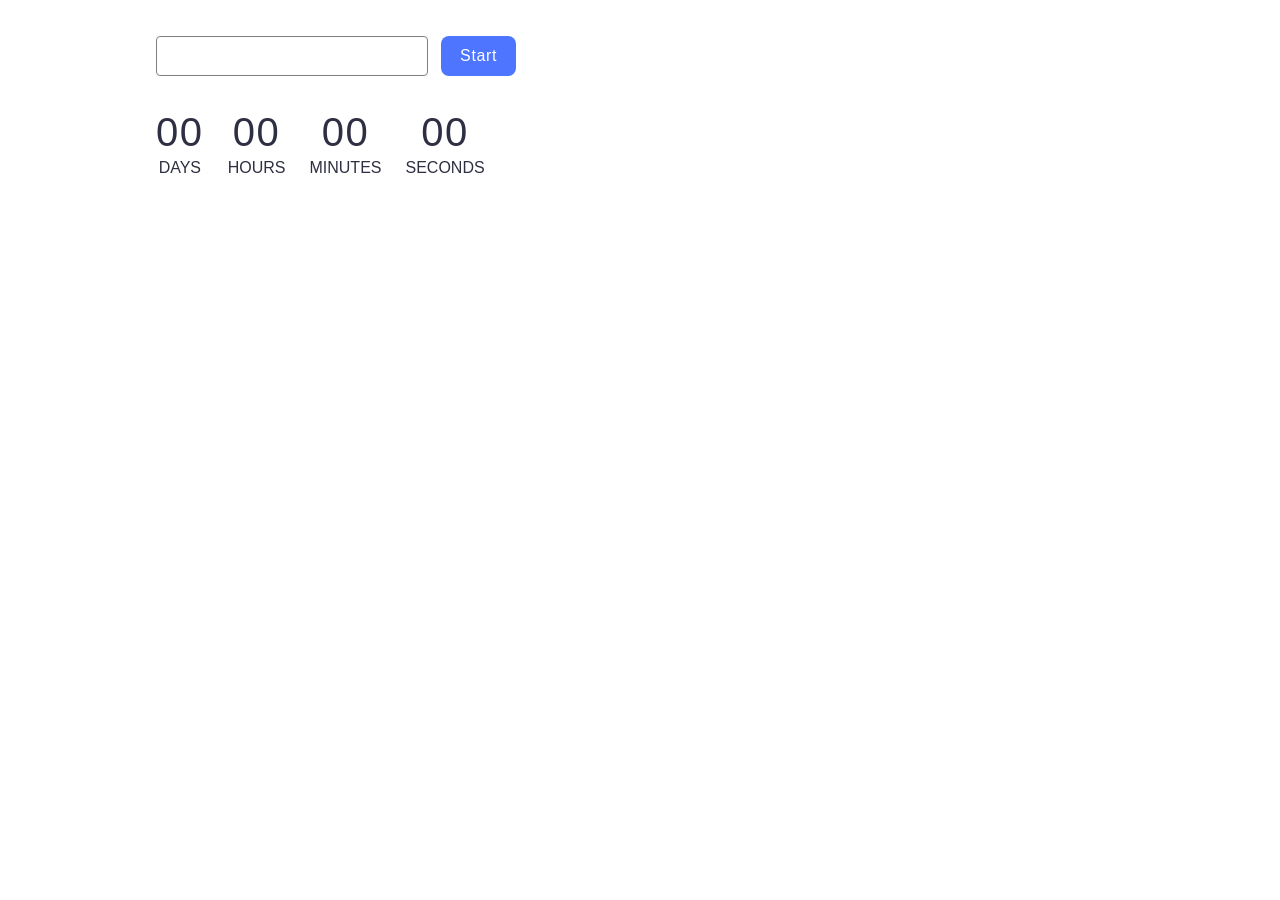
<file: src/1-timer.html>
<!DOCTYPE html>
<html lang="en">
  <head>
    <meta charset="UTF-8" />
    <meta http-equiv="X-UA-Compatible" content="IE=edge" />
    <meta name="viewport" content="width=device-width, initial-scale=1.0" />
    <title>Page 2</title>
    <link rel="stylesheet" href="./css/styles.css" />
  </head>
  <body>
    <main>
      <div class="timer-container">
        <input type="text" id="datetime-picker" />
        <button type="button" data-start>Start</button>

        <div class="timer">
          <div class="field">
            <span class="value" data-days>00</span>
            <span class="label">Days</span>
          </div>
          <div class="field">
            <span class="value" data-hours>00</span>
            <span class="label">Hours</span>
          </div>
          <div class="field">
            <span class="value" data-minutes>00</span>
            <span class="label">Minutes</span>
          </div>
          <div class="field">
            <span class="value" data-seconds>00</span>
            <span class="label">Seconds</span>
          </div>
        </div>
      </div>
    </main>

    <script type="module" src="./js/1-timer.js"></script>
  </body>
</html>
</file>
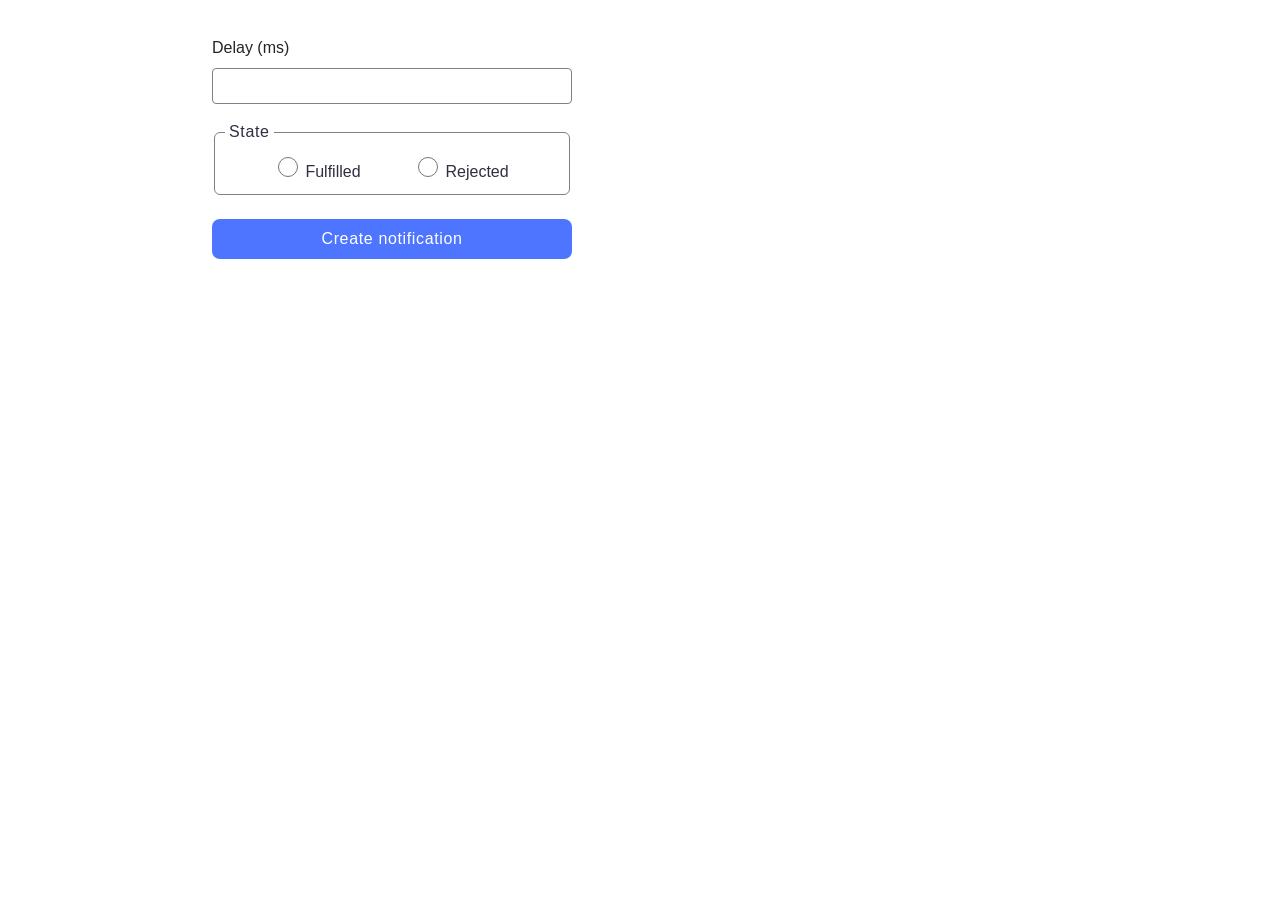
<file: src/2-snackbar.html>
<!DOCTYPE html>
<html lang="en">
  <head>
    <meta charset="UTF-8" />
    <meta http-equiv="X-UA-Compatible" content="IE=edge" />
    <meta name="viewport" content="width=device-width, initial-scale=1.0" />
    <title>Page 3</title>
    <link rel="stylesheet" href="./css/styles.css" />
  </head>
  <body>
    <main>
      <div class="container">
        <form class="form">
          <label>
            Delay (ms)
            <input type="number" name="delay" required />
          </label>

          <fieldset>
            <legend>State</legend>
            <label class="state">
              <input type="radio" name="state" value="fulfilled" required />
              Fulfilled
            </label>
            <label class="state">
              <input type="radio" name="state" value="rejected" required />
              Rejected
            </label>
          </fieldset>

          <button type="submit">Create notification</button>
        </form>
      </div>
    </main>

    <script type="module" src="./js/2-snackbar.js"></script>
  </body>
</html>
</file>
<file: src/css/styles.css>
/**
  |============================
  | include css partials with
  | default @import url()
  |============================
*/
/* Common styles */
@import url('./reset.css');
@import url('./base.css');
@import url('./container.css');
@import url('./animations.css');

/* Sections style */
@import url('./header.css');
@import url('./vite-promo.css');
@import url('./badges.css');
@import url('./back-link.css');
@import url('./footer.css');

* {
  box-sizing: border-box;
}

.timer-container {
  margin: 36px 156px;
}

.timer-container input {
  border-radius: 4px;
  border: 1px solid #808080;
  width: 272px;
  height: 40px;
  background-color: #fff;
  padding: 8px 16px;

  font-family: 'Montserrat', sans-serif;
  font-size: 16px;
  line-height: 1.5;
  letter-spacing: 0.04em;
  color: #2e2f42;
}

.timer-container input:hover {
  border: 1px solid #000;
}

.timer-container input:focus {
  border: 1px solid #4e75ff;
}

.flatpickr-calendar {
  margin-top: 8px !important;
  font-family: 'Montserrat', sans-serif !important;
  border-radius: 8px !important;
  background-color: #f5f5f5 !important;
  border: none !important;
  padding: 16px !important;
  width: 280px !important;
  height: 352px !important;
}

.flatpickr-calendar input {
  font-weight: 600 !important;
  font-size: 16px !important;
  text-align: center !important;
  color: #333 !important;
}

.flatpickr-weekdays {
  max-width: 242px !important;
  background: #f5f5f5 !important;
  font-weight: 500 !important;
  font-size: 16px !important;
  line-height: 1.5 !important;
  text-align: center !important;
  color: #2e2f42 !important;
}

.flatpickr-rContainer {
  max-width: 242px !important;
}
.flatpickr-days {
  width: 242px !important;
}
.dayContainer {
  max-width: 242px !important;
  text-align: center !important;
  row-gap: 16px;
}

.flatpickr-day {
  border-radius: 100% !important;
  width: 32px !important;
  height: 32px !important;
  line-height: 32px !important;
  text-align: center !important;
  max-width: 32px !important;
}

.flatpickr-day.today {
  border: 1px solid #4e75ff !important;
}

.flatpickr-day:hover {
  background: #c1c1c1 !important;
}

.flatpickr-day.selected,
.flatpickr-day.startRange,
.flatpickr-day.endRange {
  background: #4e75ff !important;
  color: white !important;
}
/*
.flatpickr-time.time24hr {
  padding-top: 16px;
  font-weight: 600;
  font-size: 16px;
  text-align: center;
  color: #333;
} */
button[data-start] {
  padding: 8px 16px;
  margin-left: 8px;
  border: none;
  border-radius: 8px;
  width: 75px;
  height: 40px;
  background-color: #4e75ff;

  color: #fff;
  cursor: pointer;
  font-weight: 500;
  font-size: 16px;
  line-height: 1.5;
  letter-spacing: 0.04em;
  font-family: 'Montserrat', sans-serif;
  transition: background 0.3s ease;
}

button[data-start]:disabled {
  background-color: #cfcfcf;
  color: #989898;
  cursor: not-allowed;
}

button[data-start]:disabled input {
  color: #808080;
  background: #fafafa;
}

button[data-start]:hover:not(:disabled) {
  background-color: #6c8cff;
}

/* Таймер */
.timer {
  display: flex;
  gap: 24px;
  margin-top: 32px;
}

.field {
  display: flex;
  flex-direction: column;
  align-items: center;
}

.value {
  font-size: 40px;
  color: #2e2f42;
  line-height: 1.2;
  letter-spacing: 0.04em;
  font-family: Montserrat, sans-serif;
}

.label {
  font-size: 16px;
  color: #2e2f42;
  text-transform: uppercase;

  line-height: 1.5;
  font-family: Montserrat, sans-serif;
}

.error-toast {
  padding: 20px;
  font-family: 'Montserrat', sans-serif;
  font-weight: 400;
  font-size: 16px;
  line-height: 1.5;
  letter-spacing: 0.03em;
  color: #fff;
}

/* snackbar */
.form {
  width: 360px;
  margin: 36px 156px;
  font-family: Montserrat, sans-serif;
}

.form label {
  font-size: 16px;
}

input[name='delay'] {
  width: 100%;
  padding: 8px 12px;
  margin-top: 8px;
  border-radius: 4px;
  border: 1px solid #808080;
  font-size: 16px;
}

fieldset {
  margin-top: 16px;
  padding: 10px;
  border-radius: 6px;
  border: 1px solid #808080;
}

.state {
  margin-top: 24px;
  margin-left: 48px;
  margin-bottom: 8px;
  font-family: 'Montserrat', sans-serif;

  font-size: 16px;
  line-height: 1.5;
  color: #2e2f42;
}

input[name='state'] {
  width: 20px;
  height: 20px;
}

legend {
  padding: 0 4px;
  font-size: 16px;
  line-height: 1.5;
  letter-spacing: 0.04em;
  color: #2e2f42;
}

button[type='submit'] {
  margin-top: 24px;
  height: 40px;
  width: 100%;
  padding: 8px auto;
  border: none;
  background-color: #4e75ff;
  border-radius: 8px;
  line-height: 1.5;
  letter-spacing: 0.04em;
  color: #fff;
  font-weight: 500;
  font-size: 16px;
  cursor: pointer;
  transition: background 0.3s ease;
}

button[type='submit']:hover {
  background-color: #6c8cff;
}
</file>
